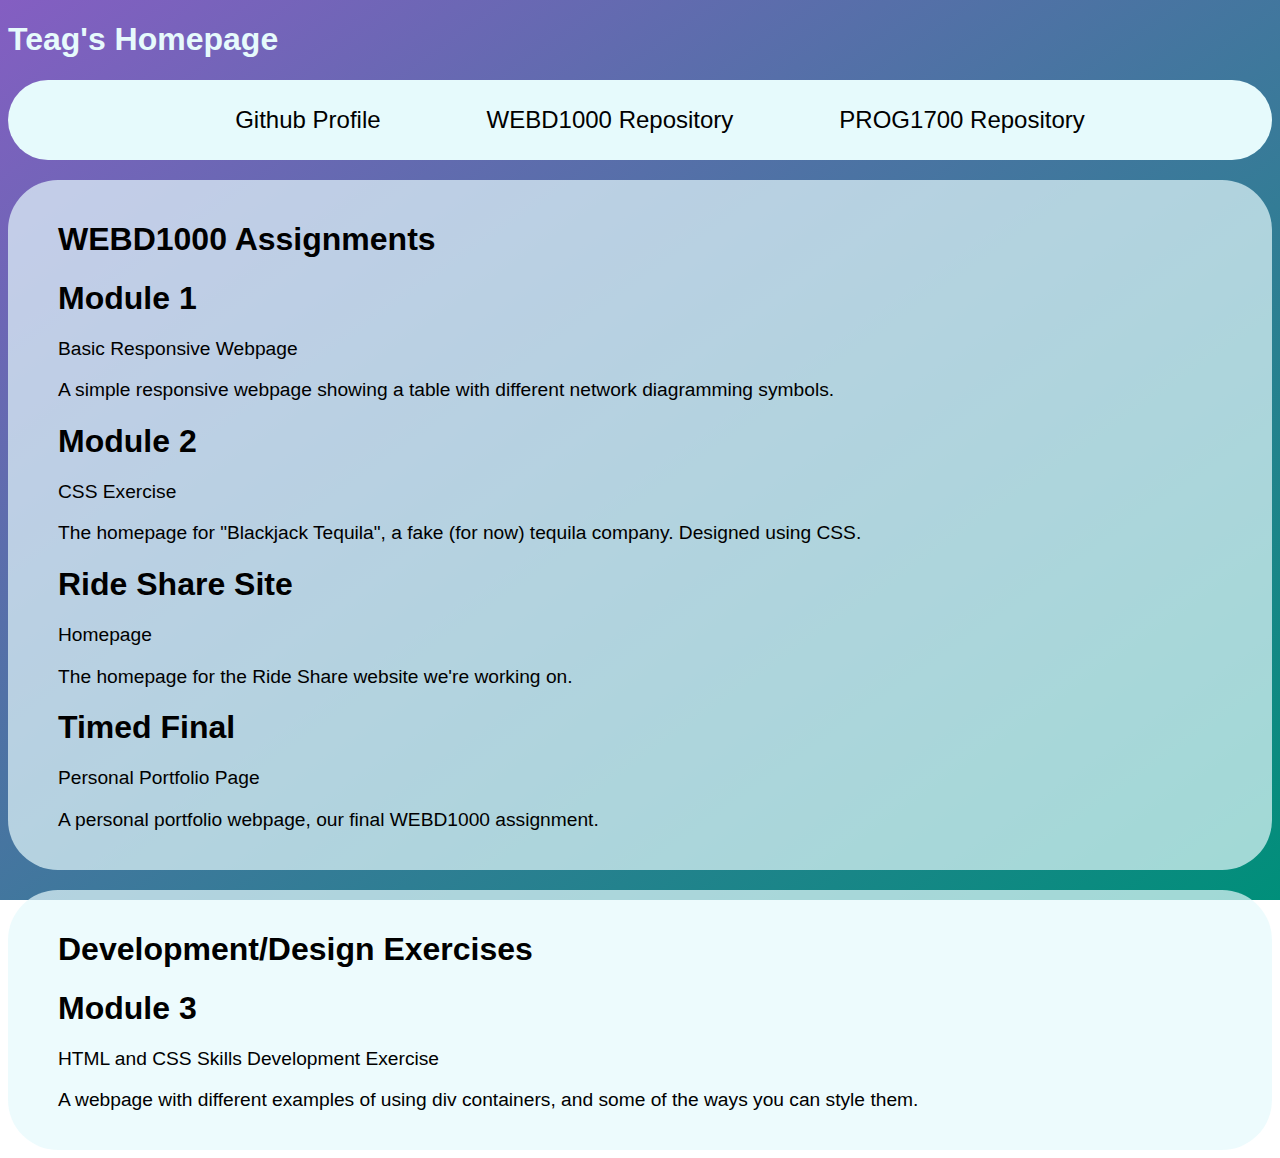
<file: index.html>
<!DOCTYPE html>
<html lang="en">
	<head>
	<meta name="viewport" content="width=device-width, initial-scale=1.0">
	<meta charset="UTF-8">
	<title>teag's github pages homepage</title>
    <link href="index.css" rel="stylesheet" type="text/css">
    <script src="https://cdn.jsdelivr.net/npm/bootstrap@5.3.0/dist/js/bootstrap.bundle.min.js"></script>
    </head>
	<body>
        <header>
        <h1>Teag's Homepage</h1>
            <nav class="navbar">
                <div id="nav-container" class="container-fluid">
                    <ul class="navbar-nav">
                        <li class="nav-item">
                            <a class="navbar-brand nav-link" href ="https://github.com/teagz17">Github Profile</a>
                        </li>
                        <li class="nav-item">
                            <a class="navbar-brand nav-link" href ="https://github.com/teagz17/WEBD1000">WEBD1000 Repository</a>
                        </li>
                        <li class="nav-item">
                            <a class="navbar-brand nav-link" href ="https://github.com/teagz17/PROG1700-Algorithms">PROG1700 Repository</a>
                        </li>
                    </ul>
                </div>
            </nav>
        </header>
        <main>
            <div id="main" class="container-fluid">
                <h1>WEBD1000 Assignments</h1>
                <section id="Module-1">
                    <h1>Module 1</h1>
                    <a class="main-link" href ="https://teagz17.github.io/WEBD1000/Module_1/w0302952_WEBD1000_First_Web_Page.html">Basic Responsive Webpage</a>
                    <p>A simple responsive webpage showing a table with different network diagramming symbols.</p>
                    </section>
                <section id="Module-2">
                    <h1>Module 2</h1>
                    <a class="main-link" href ="https://teagz17.github.io/WEBD1000/Module_2_CSS/Blackjack_CSS_exercise.html">CSS Exercise</a>
                    <p>The homepage for "Blackjack Tequila", a fake (for now) tequila company. Designed using CSS.</p>
                </section>
                <section id="RideShareSite">
                    <h1>Ride Share Site</h1>
                    <a class="main-link" href="https://teagz17.github.io/WEBD1000/RideSharingSite">Homepage</a>
                    <p>The homepage for the Ride Share website we're working on.</p>
                </section>
                <section id="Personal-Portfolio">
                    <h1>Timed Final</h1>
                    <a class="main-link" href="https://teagz17.github.io/WEBD1000/Personal_Portfolio/">Personal Portfolio Page</a>
                    <p>A personal portfolio webpage, our final WEBD1000 assignment.</p>
                </section>
            </div>
            <div id="main" class="container-fluid">
                <h1>Development/Design Exercises</h1>
                <section id="Module-3">
                    <h1>Module 3</h1>
                    <a class="main-link" href="https://teagz17.github.io/WEBD1000/Module_3_Skill_Development/">HTML and CSS Skills Development Exercise</a>
                    <p>A webpage with different examples of using div containers, and some of the ways you can style them.</p>
                </section>
            </div>
            </section>
        </main>
    </body>
</html>
</file>
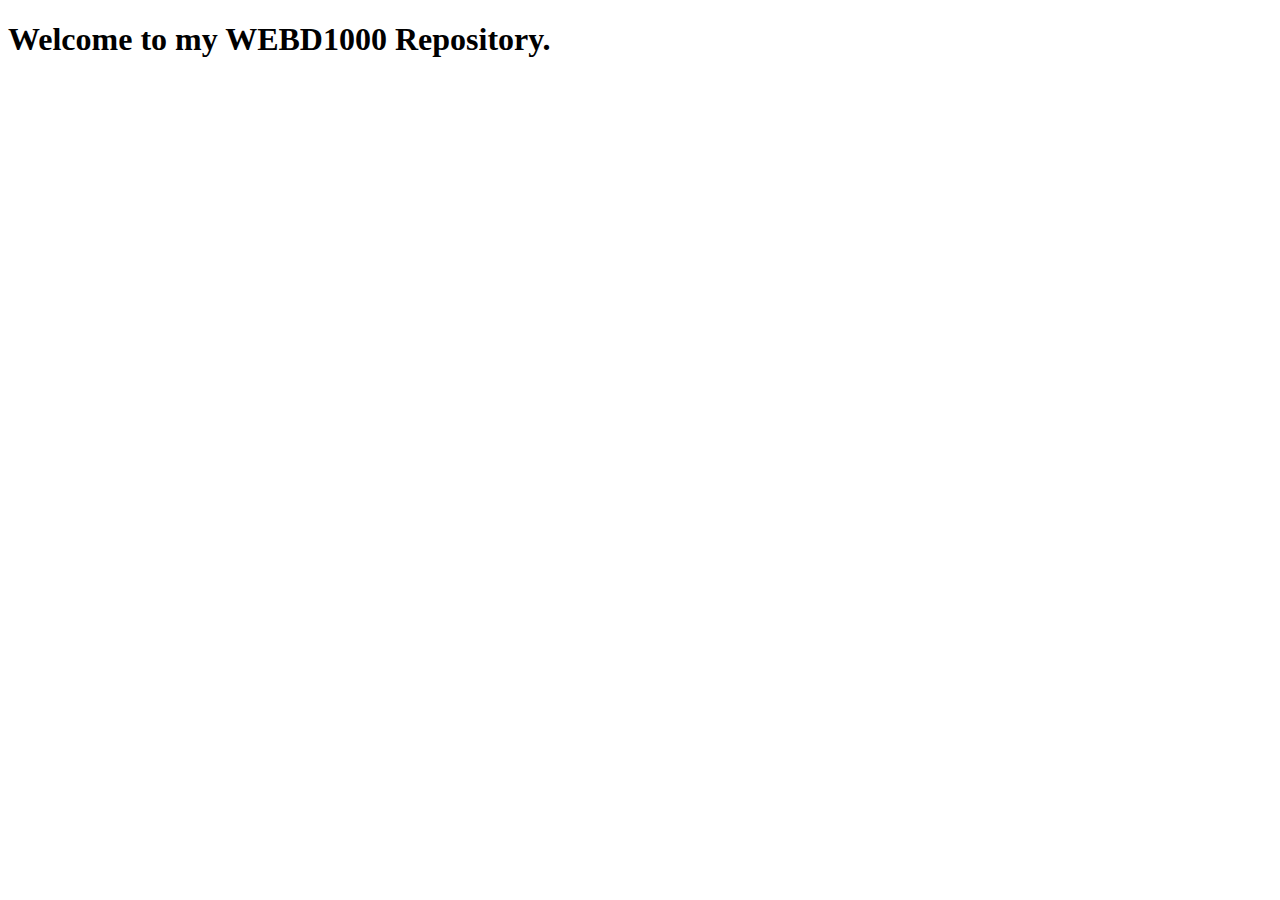
<file: Module_1/index.html>
<!DOCTYPE html>
<html lang="en">
	<head>
	<meta name="viewport" content="width=device-width, initial-scale=1.0">
	<meta charset="UTF-8">
		<title>github pages homepage</title>
	</head>
	<body>
        <h1>Welcome to my WEBD1000 Repository.</h1>
	</body>
</html>
</file>
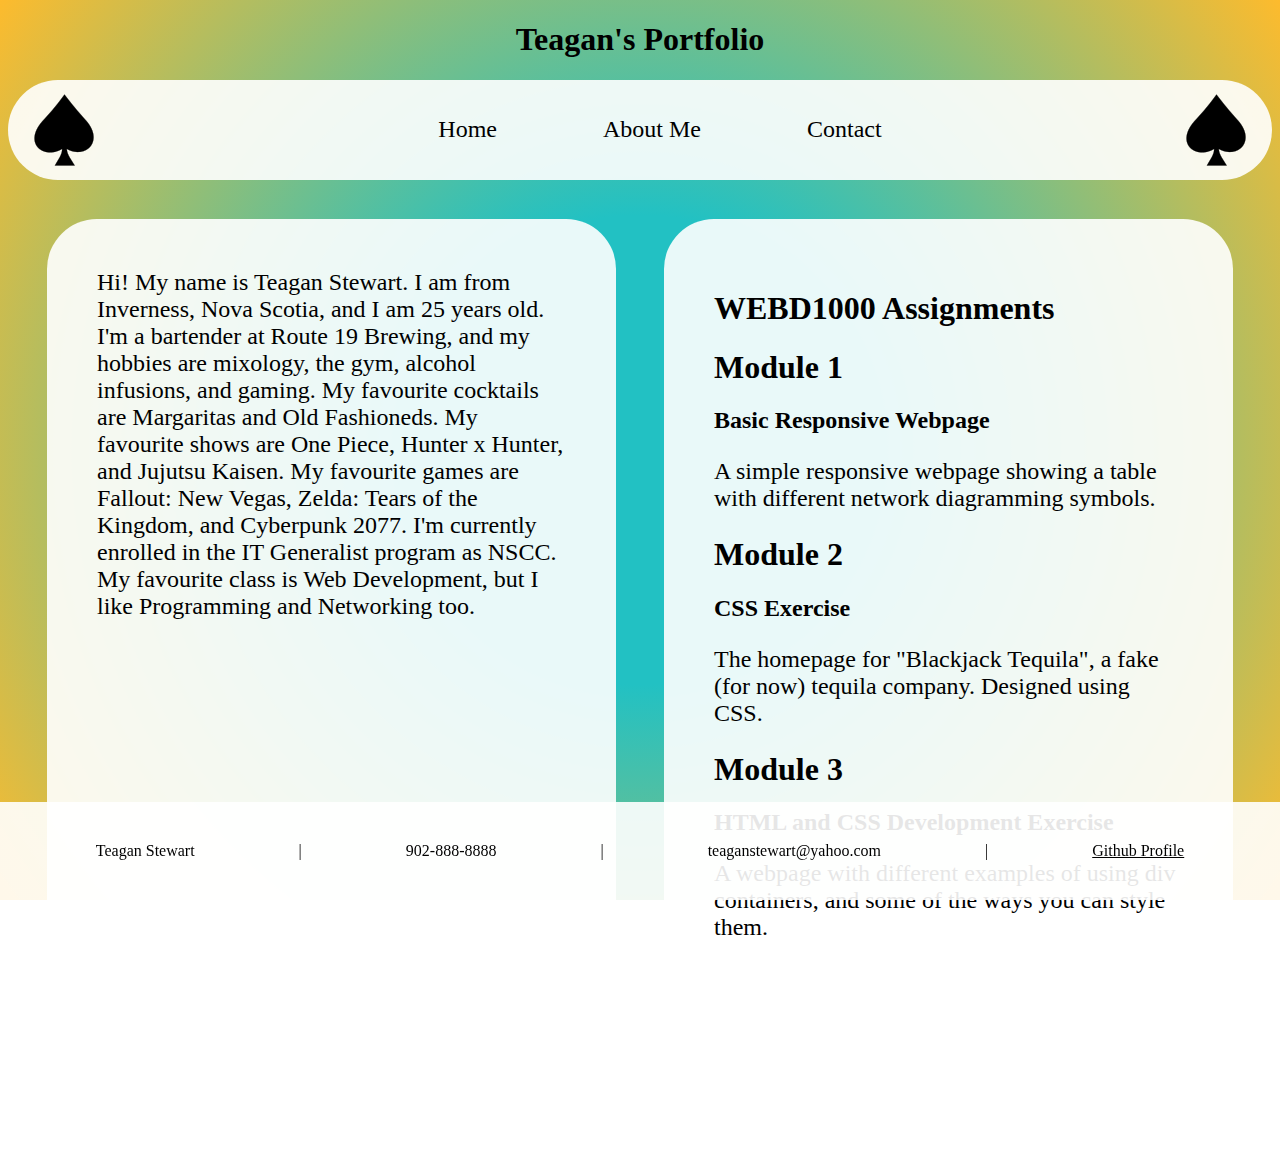
<file: Personal_Portfolio/index.html>
<!--
    Teagan Stewart
    w0302952
    WEBD1000
    Creating a Personal Portfolio Page
    Timed In-class Assignment
    12-12-2023
-->
<!DOCTYPE html>
<html lang="en">
	<head>
	<meta name="viewport" content="width=device-width, initial-scale=1.0">
	<meta charset="UTF-8">
	<title>Personal Portfolio Page assignment</title>
    <link href="style.css" rel="stylesheet" type="text/css">
	</head>
	<body>
        <header>
            <h1>Teagan's Portfolio</h1>
            <nav>
                <div class="nav-container">
                    <div class="nav-logo">
                        <img src="images/Spades.svg.png">
                    </div>
                    <div class="navbar-nav">
                        <ul>
                            <li class="nav-item">
                                <a class="nav-link" href ="https://teagz17.github.io/WEBD1000/">Home</a>
                            </li>
                            <li class="nav-item">
                                <a class="nav-link" href ="#">About Me</a>
                            </li>
                            <li class="nav-item">
                                <a class="nav-link" href ="#">Contact</a>
                            </li>
                        </ul>
                    </div>
                    <div class="nav-mobile">
                        <button class="nav-drop">Links</button>
                        <div class="nav-drop-content">
                            <li>
                                <a href="https://teagz17.github.io/WEBD1000/">Home</a>
                            </li>
                            <li>
                                <a href="#">About Me</a>
                            </li>
                            <li>
                                <a href="#">Contact</a>
                            </li>
                        </div>
                    </div>
                    <div class="nav-logo2">
                        <img src="images/Spades.svg.png">
                    </div>
                </div>
            </nav>
        </header>
        <main>
            <div class="main">
                <div class='row'>
                    <div class='column'>
                      <div class='column1'>
                        <div class="paragraph">
                            Hi! My name is Teagan Stewart. I am from Inverness, Nova Scotia, and I am 25 years old. I'm a bartender at Route 19 Brewing, and my hobbies are mixology, the gym, alcohol infusions,
                            and gaming. My favourite cocktails are Margaritas and Old Fashioneds. My favourite shows are One Piece, Hunter x Hunter, and Jujutsu Kaisen. My favourite games are Fallout: New Vegas,
                            Zelda: Tears of the Kingdom, and Cyberpunk 2077. I'm currently enrolled in the IT Generalist program as NSCC. My favourite class is Web Development, but I like Programming and Networking too.
                        </div>
                      </div>
                    </div>
                    <div class='column'>
                      <div class='column2'>
                        <div class="projects">                       
                            <h1>WEBD1000 Assignments</h1>
                            <section id="Module-1">
                                <h1>Module 1</h1>
                                <a class="main-link" href ="https://teagz17.github.io/WEBD1000/Module_1/w0302952_WEBD1000_First_Web_Page.html">Basic Responsive Webpage</a>
                                <p>A simple responsive webpage showing a table with different network diagramming symbols.</p>
                            </section>
                            <section id="Module-2">
                                <h1>Module 2</h1>
                                <a class="main-link" href ="https://teagz17.github.io/WEBD1000/Module_2_CSS/Blackjack_CSS_exercise.html">CSS Exercise</a>
                                <p>The homepage for "Blackjack Tequila", a fake (for now) tequila company. Designed using CSS.</p>
                            </section>
                            <section id="Module-3">
                                <h1>Module 3</h1>
                                <a class="main-link" href ="https://teagz17.github.io/WEBD1000/Module_3_Skill_Development/">HTML and CSS Development Exercise</a>
                                <p>A webpage with different examples of using div containers, and some of the ways you can style them.</p>
                            </section>
                        </div>
                      </div>
                    </div>
                </div>
            </div>
        </main>
        <footer>
            <div class="footer">
                <ul class="footer-list">
                    <li>Teagan Stewart</li>
                    <li>|</li>
                    <li>902-888-8888</li>
                    <li>|</li>
                    <li>teaganstewart@yahoo.com</li>
                    <li>|</li>
                    <li>
                        <a href="https://github.com/teagz17">Github Profile</a>
                    </li>
                </ul>
            </div>
        </footer>
	</body>
</html>
</file>
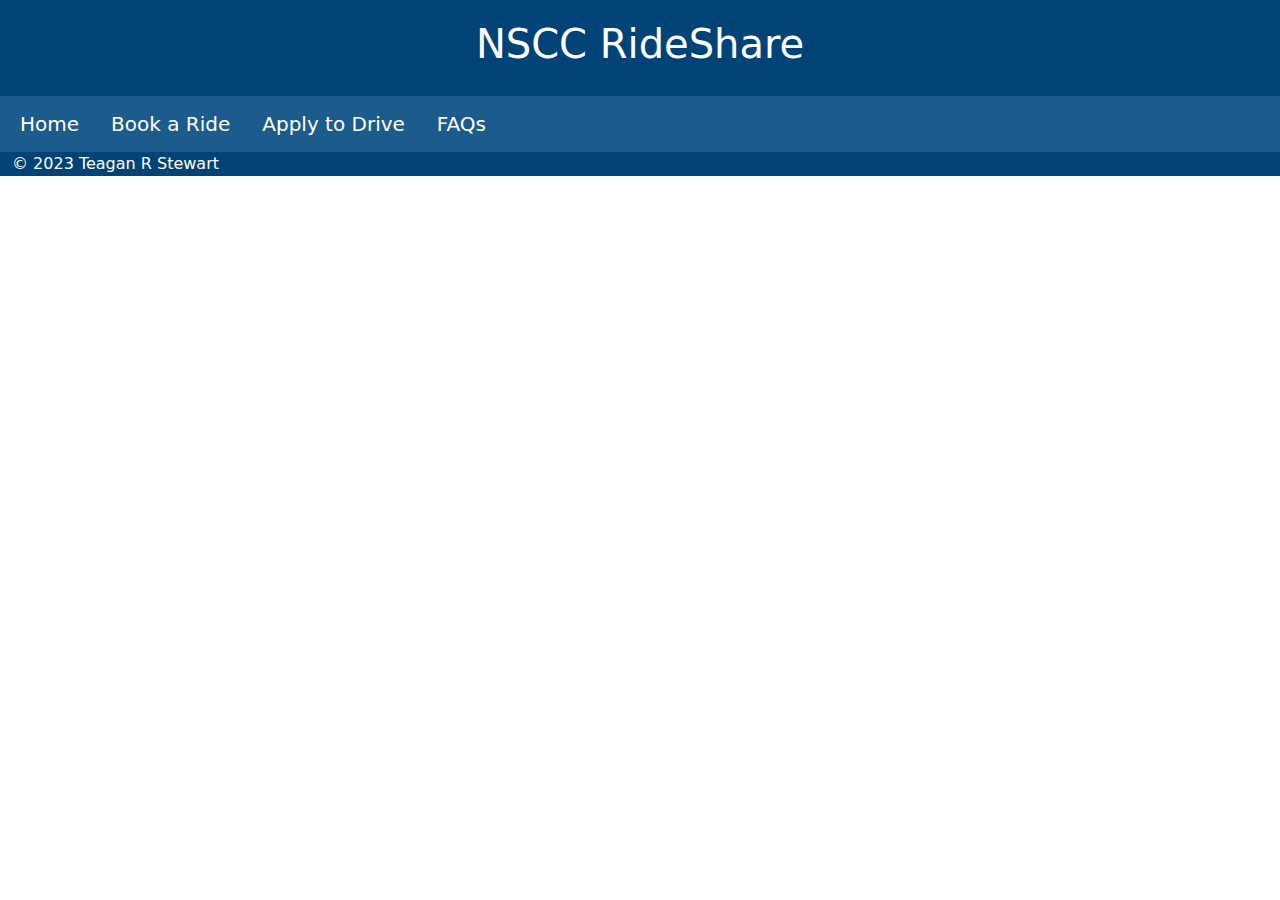
<file: RideSharingSite/index.html>
<!-- teagan_stewart
    w0302952   
    ITGen
    11-14-2023
    responsive ride-sharing webpage with bootstrap 5
    version: HTML Bootstrap 5
-->
<!DOCTYPE html>
<html lang="en">
	<head>
	<meta name="viewport" content="width=device-width, initial-scale=1.0">
	<meta charset="UTF-8">
	<title>responsive ride-sharing webpage with bootstrap 5</title>
    <link rel="stylesheet" href="styles.css">
    <link href="https://cdn.jsdelivr.net/npm/bootstrap@5.2.1/dist/css/bootstrap.min.css" rel="stylesheet">
    <script src="https://cdn.jsdelivr.net/npm/bootstrap@5.3.0/dist/js/bootstrap.bundle.min.js"></script>
	</head>

<body>
  <header>
    <h1 class="text-center">NSCC RideShare</h1>
    <nav class="navbar navbar-expand-lg navbar-dark .justify-content-center">
        <div class="container-fluid">
            <ul class="navbar-nav">
                <li class="nav-item">
                    <a class="navbar-brand nav-link" href="#">Home</a>
                </li>
                <li class="nav-item">
                    <a class="navbar-brand nav-link" href="#">Book a Ride</a>
                </li>
                <li class="nav-item">
                    <a class="navbar-brand nav-link" href="#">Apply to Drive</a>
                </li>
                <li class="nav-item">
                    <a class="navbar-brand nav-link" href="#">FAQs</a>
                </li>
            </ul>
        </div>
    </nav>
  </header>
  <main>
    <section id="hero">
        <div class="container-fluid">
            <!--hero-->
        </div>
    </section>
    <section id="drivers-riders">
        <div class="container-fluid">
        <!--drivers/riders-->
        </div>
    </section>
    <section id="testimonies">
        <div class="container-fluid">
            <!--testimonies-->
        </div>
    </section>
    <section id="FAQs">
        <div class="container-fluid">
            <!--FAQs-->
        </div>
    </section>
    <section id="Safety">
        <div class="container-fluid">
            <!--Safety-->
        </div>
    </section>
  </main>
  <footer>
    <div class="container-fluid">
        <p>© 2023 Teagan R Stewart</Your></p>
    </div>
  </footer>
</body>

</html>
</file>
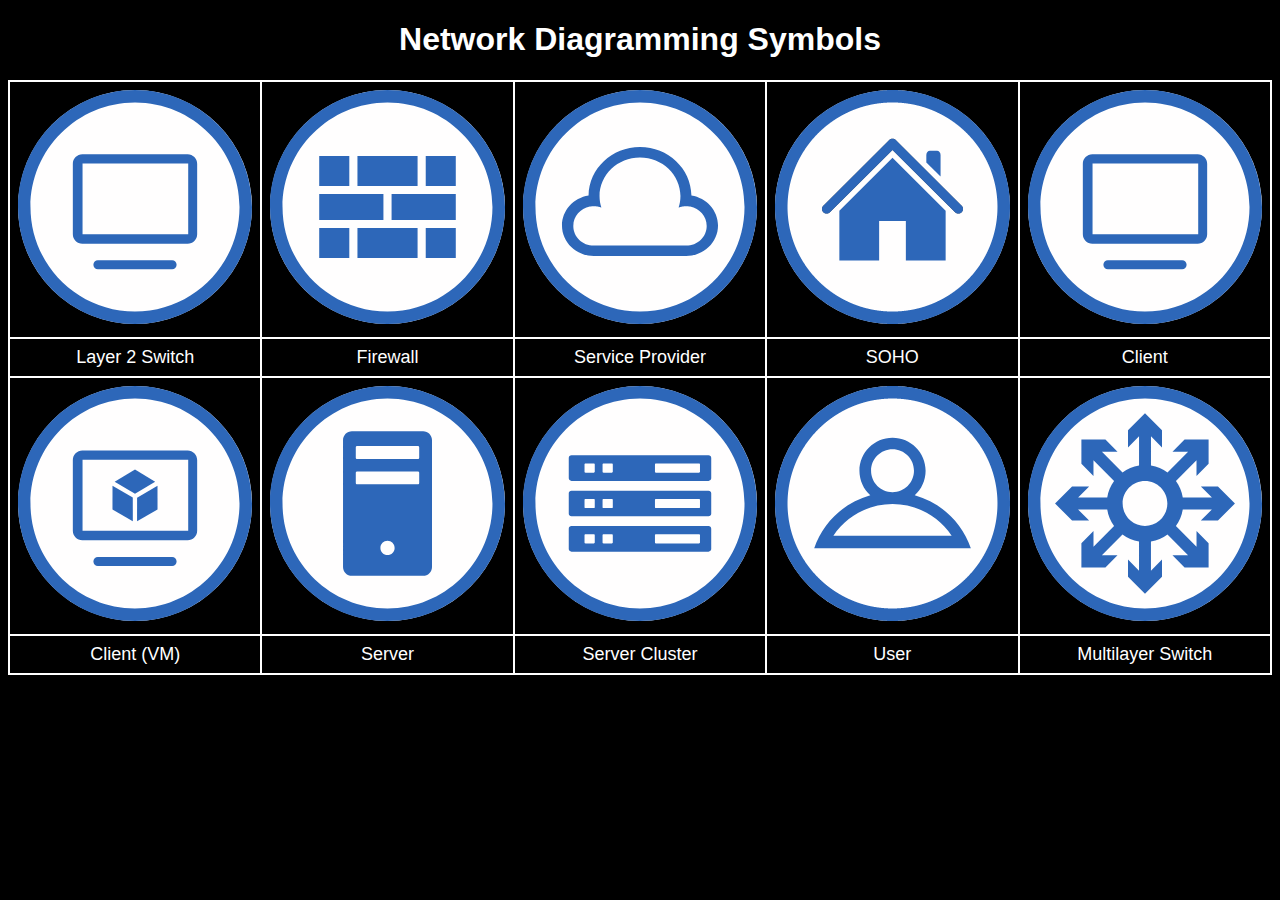
<file: Module_1/w0302952_WEBD1000_First_Web_Page.html>
<!--
Teagan Stewart
w0302952
WEBD1000
Sept 25th, 2023
Basic Responsive HTML Webpage
version 1
-->
<!DOCTYPE html> <!--Every HTML webpage requires a doctype declaration.-->
<html lang="en"> <!--Specifies the language of the element's content.-->
    <head> <!--Contains the webpage's metadata.-->
    <meta name="viewport" content="width=device-width, initial-scale=1.0"> <!--Makes the webpage responsive. Setting the viewport gives the browser instructions on how to control the page's dimensions and scaling.-->
    <meta charset="UTF-8"> <!--Specifies the character encoding for the HTML document. UTF-8 covers almost all characters and symbols. -->
    <style>
        body {
            background-color: black;
        }

        h1 {
            color: white;
            text-align: center;
            font-family: 'Franklin Gothic Medium', 'Arial Narrow', 'Arial', 'sans-serif';
        }
        table {
            text-align: center;
            border: 2px solid white;
            border-collapse: collapse;
            width: 100%;
            table-layout: fixed;
        }
        table.center {
            margin-left: auto;
            margin-right: auto;
        }
        td, tr {
            color: white;
            text-align: center;
            font-family: 'Franklin Gothic Medium', 'Arial Narrow', 'Arial', 'sans-serif';
            font-size: large;
            border: 2px solid white;
            padding: 8px;
            width: 20%;
        }
    </style> <!--Determines the overall style of the webpage, and changes the properties of elements.-->
        <title>Teag's Basic Responsive Webpage</title> <!--Title of the document.-->
    </head>
    <body>
        <h1>Network Diagramming Symbols</h1>
        <div style="overflow-x:auto;"> <!--Makes the table responsive.-->
            <table class="center"> <!--The start of the table; "class='center'" keeps the table in the center of the webpage.-->
                <tr> <!--First row.-->
                    <td> <img src="Images/affinity_symbols/c_client_blue.svg" alt="Layer 2 Switch"> </td> <!--"td" represents what is in the cell of the table; stands for "table data".-->
                    <td> <img src="Images/affinity_symbols/c_firewall_blue.svg" alt="Firewall"> </td>
                    <td> <img src="Images/affinity_symbols/c_cloud_blue.svg" alt="Service Provider"> </td>
                    <td> <img src="Images/affinity_symbols/c_house_blue.svg" alt="Small office / Home office"> </td>
                    <td> <img src="Images/affinity_symbols/c_client_blue.svg" alt="Client"> </td>
                </tr>
                <tr> <!--Second row.-->
                    <td>Layer 2 Switch</td>
                    <td>Firewall</td>
                    <td>Service Provider</td>
                    <td>SOHO</td>
                    <td>Client</td>
                </tr>
                <tr> <!--Third row.-->
                    <td> <img src="Images/affinity_symbols/c_client_vm_blue.svg" alt="Client VM">  </td>
                    <td> <img src="Images/affinity_symbols/c_server_blue.svg" alt="Server"> </td>
                    <td> <img src="Images/affinity_symbols/c_server-cluster_blue.svg" alt="Server Cluster"> </td>
                    <td> <img src="Images/affinity_symbols/c_user_blue.svg" alt="User"> </td>
                    <td> <img src="Images/affinity_symbols/c_switch_multilayer_blue.svg" alt="Multilayer Switch"> </td>
                </tr>
                <tr> <!--Fourth row.-->
                    <td>Client (VM)</td>
                    <td>Server</td>
                    <td>Server Cluster</td>
                    <td>User</td>
                    <td>Multilayer Switch</td>
                </tr>
            </table>
        </div>
    </body>
</html>

<!--
I was originally having trouble with my images scaling differently, 
but then I noticed it was happening because the width of each column was
being determined by the amount of text in the cells in the second row. The CodeGPT 
extension helped me figure it out, since I couldn't find a working solution online. 
Setting the cells to 20% width (line 41) makes all of the columns same width, and 
setting the table layout to "fixed" (line 28) makes each column adhere to the defined 
width when scaled.
-->
</file>
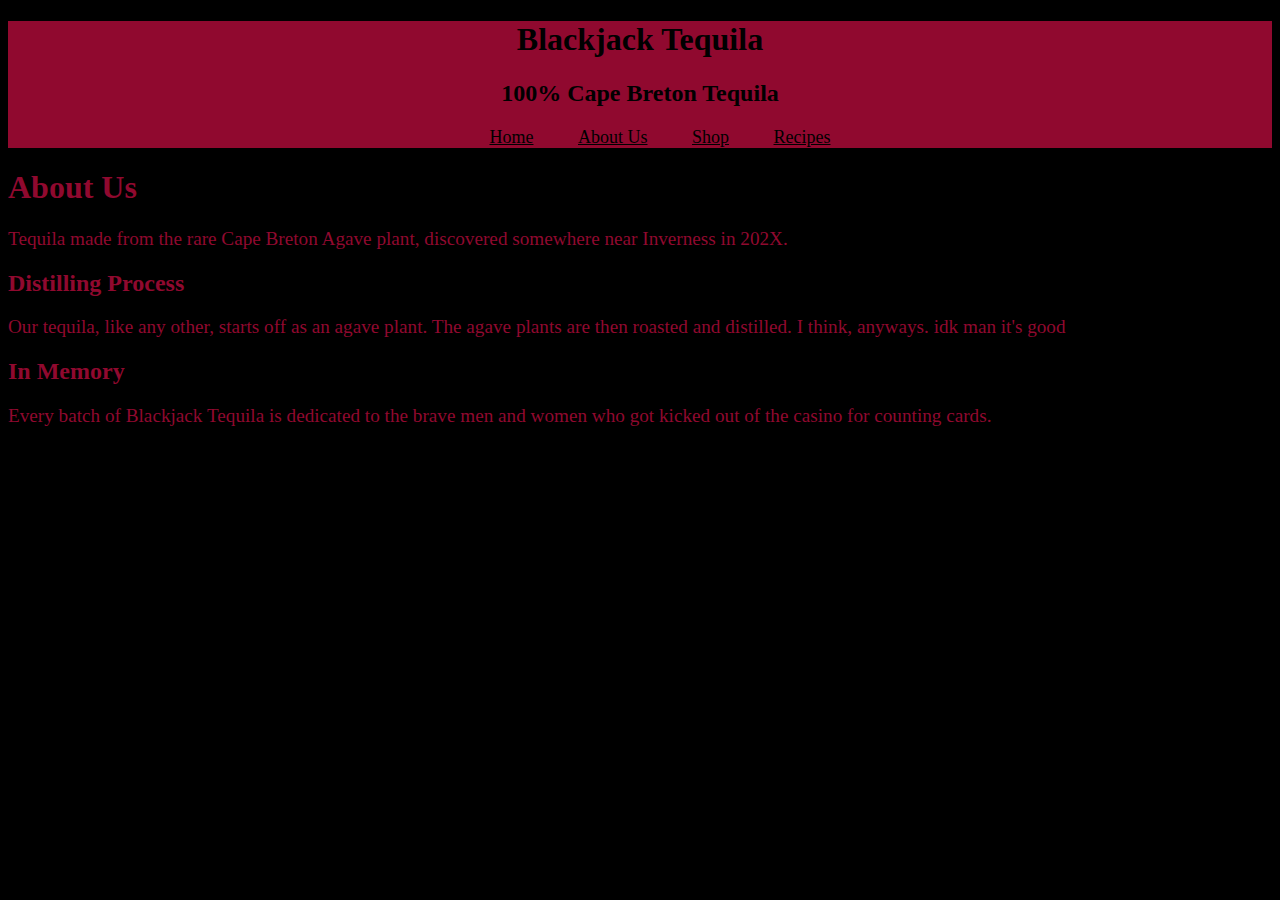
<file: Module_2_CSS/Blackjack_CSS_exercise.html>
<!DOCTYPE html>
<html lang="en">
	<head>
	<meta name="viewport" content="width=device-width, initial-scale=1.0">
	<meta charset="UTF-8">
	<title>CSS exercise: "Blackjack Tequila</title>
    <link href="blackjack_stylesheet.css" rel="stylesheet" type="text/css">
    </head>
	<body>
        <header>
        <h1>Blackjack Tequila</h1>
        <h2>100% Cape Breton Tequila</h2>
            <nav>
                <ul>
                    <li><a href ="#">Home</a></li>
                    <li><a href ="#">About Us</a></li>
                    <li><a href ="#">Shop</a></li>
                    <li><a href ="#">Recipes</a></li>
                </ul>
            </nav>
        </header>
        <main>
            <section>
                <h1>About Us</h1>
                <p>Tequila made from the rare Cape Breton Agave plant, discovered somewhere near Inverness in 202X.</p>
            </section>
            <section>
                <h2>Distilling Process</h2>
                <p>Our tequila, like any other, starts off as an agave plant. The agave plants are then roasted and distilled. I think, anyways. idk man it's good</p>
            </section>
            <section>
                <h2>In Memory</h2>
                <p> Every batch of Blackjack Tequila is dedicated to the brave men and women who got kicked out of the casino for counting cards.</p>
            </section>
        </main>
    </body>
</html>
</file>
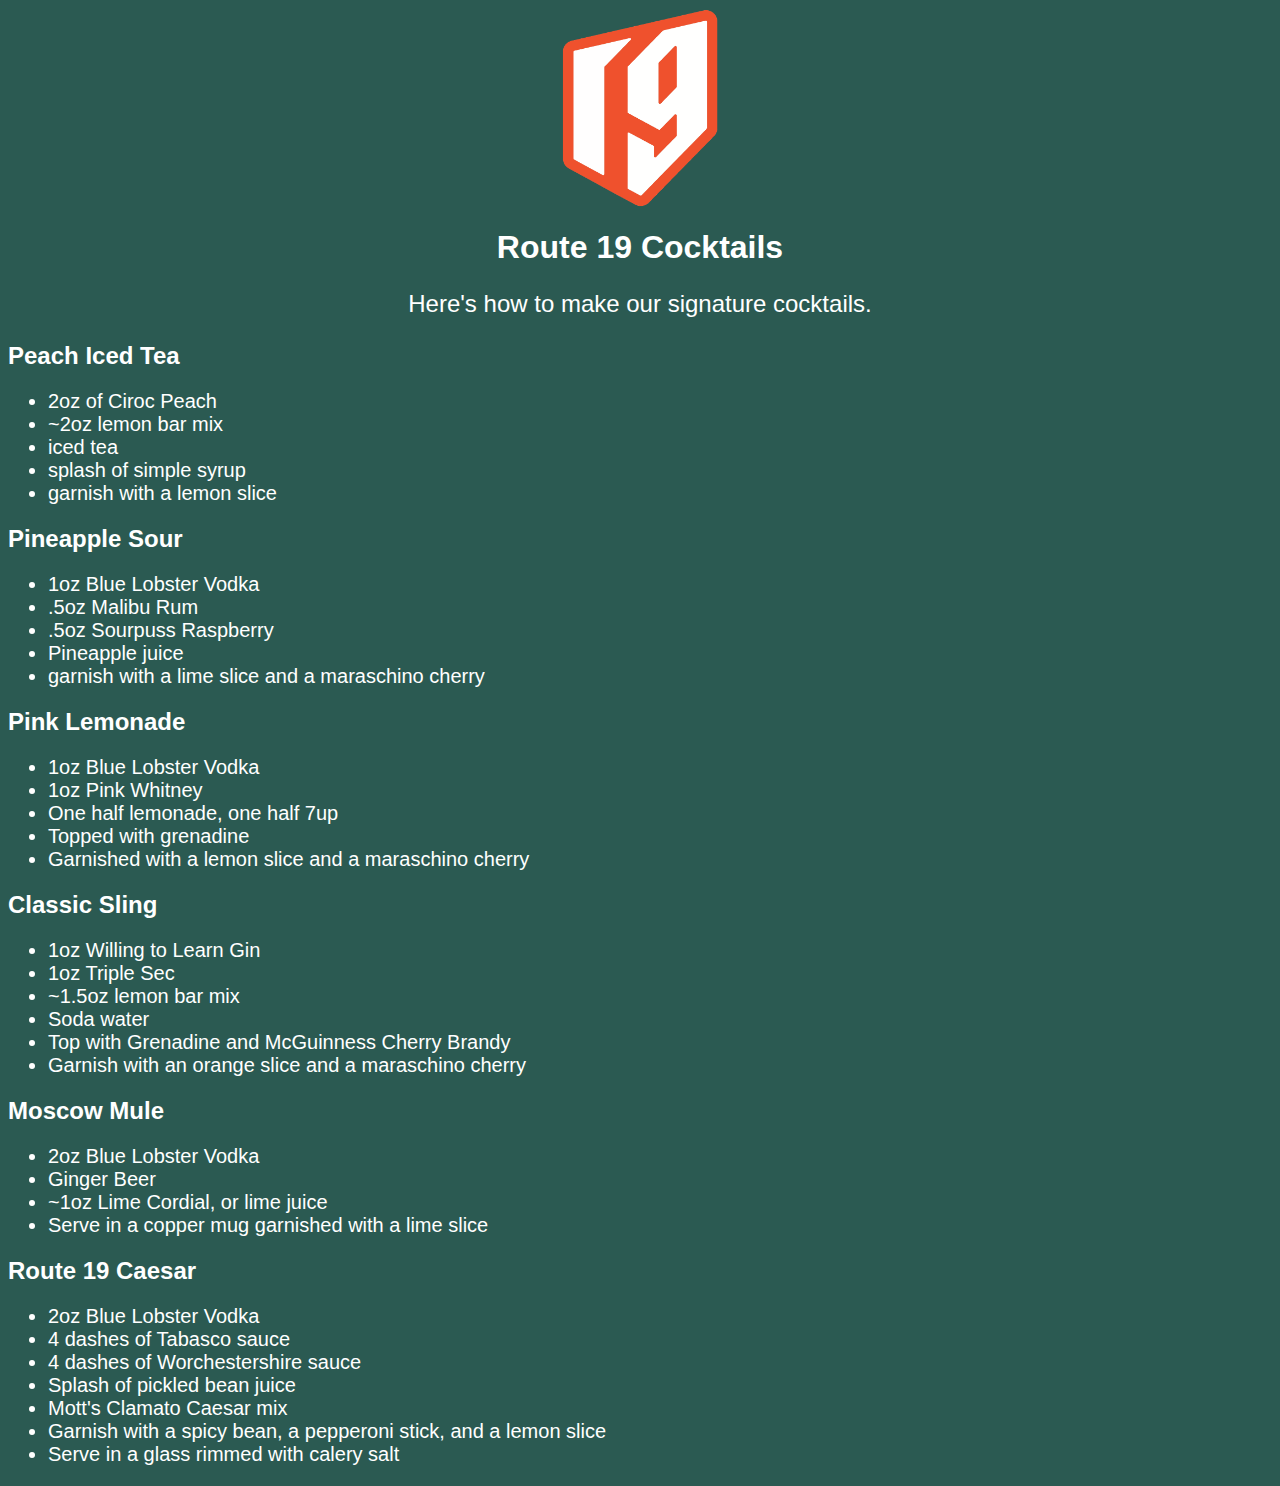
<file: Practice/Route 19 cocktails HTML test.html>
<!DOCTYPE html>
<html>
	<head>
        <meta name="viewport" content="width=device-width, initial-scale=1">
	<style>
	body {
		background-color: #2b5a52;
	}

	h1 {
		color: white;
		text-align: center;
        font-family: 'Gill Sans', 'Gill Sans MT', Calibri, 'Trebuchet MS', sans-serif
	}

    h2 {
        color: white;
        font-family: 'Gill Sans', 'Gill Sans MT', Calibri, 'Trebuchet MS', sans-serif
    }

	ul {
		color: white;
		font-family: 'Gill Sans', 'Gill Sans MT', Calibri, 'Trebuchet MS', sans-serif;
		font-size: 20px;
	}

    p {
        color: white;
        font-family: 'Gill Sans', 'Gill Sans MT', Calibri, 'Trebuchet MS', sans-serif;
        font-size: 24px;
        text-align: center;
    }

    img {
        display: block;
        margin-left: auto;
        margin-right: auto;
        max-width: 200px;
        max-height: auto;
    }
	</style>
	</head>
	<body>
        <img src="images/19_orange.png" alt="orange route 19 logo" class="center">
		<h1>Route 19 Cocktails</h1>
        <p>Here's how to make our signature cocktails.</p>
        <h2>Peach Iced Tea</h2>
		    <ul>
                <li>2oz of Ciroc Peach</li>
                <li>~2oz lemon bar mix</li>
                <li>iced tea</li>
                <li>splash of simple syrup</li>
                <li>garnish with a lemon slice</li>
            </ul>
        <h2>Pineapple Sour</h2>
            <ul>
                <li>1oz Blue Lobster Vodka</li>
                <li>.5oz Malibu Rum</li>
                <li>.5oz Sourpuss Raspberry</li>
                <li>Pineapple juice</li>
                <li>garnish with a lime slice and a maraschino cherry</li>
            </ul>
        <h2>Pink Lemonade</h2>
            <ul>
                <li>1oz Blue Lobster Vodka</li>
                <li>1oz Pink Whitney</li>
                <li>One half lemonade, one half 7up</li>
                <li>Topped with grenadine</li>
                <li>Garnished with a lemon slice and a maraschino cherry</li>
            </ul>
        <h2>Classic Sling</h2>
            <ul>
                <li>1oz Willing to Learn Gin</li>
                <li>1oz Triple Sec</li>
                <li>~1.5oz lemon bar mix</li>
                <li>Soda water</li>
                <li>Top with Grenadine and McGuinness Cherry Brandy</li>
                <li>Garnish with an orange slice and a maraschino cherry</li>
            </ul>
        <h2>Moscow Mule</h2>
            <ul>
                <li>2oz Blue Lobster Vodka</li>
                <li>Ginger Beer</li>
                <li>~1oz Lime Cordial, or lime juice</li>
                <li>Serve in a copper mug garnished with a lime slice</li>
            </ul>
        <h2>Route 19 Caesar</h2>
            <ul>
                <li>2oz Blue Lobster Vodka</li>
                <li>4 dashes of Tabasco sauce</li>
                <li>4 dashes of Worchestershire sauce</li>
                <li>Splash of pickled bean juice</li>
                <li>Mott's Clamato Caesar mix</li>
                <li>Garnish with a spicy bean, a pepperoni stick, and a lemon slice</li>
                <li>Serve in a glass rimmed with calery salt</li>
            </ul>
	</body>
</html>
</file>
<file: index.css>
@import url('https://fonts.cdnfonts.com/css/blinker');
html {
    background-image: linear-gradient(to bottom right, #845ec2, #008f7a);
    background-attachment: fixed;
}
header{
    color: #e6fafc;
    text-align: left;
}
h1, a{
    font-family: 'Blinker', sans-serif;
}
#nav-container{
    border-radius: 50px;
    background-color: #e6fafc;
    padding-top: 10px;
    padding-bottom: 10px;
}
.navbar-nav{
    list-style: none;
    text-align: center;
}
.nav-item{
    font-size:x-large;
    list-style: none;
    display: inline;
    padding: 50px;
    margin-left: auto;
    margin-right: auto;
}
.nav-link{
    color: black;
    text-decoration: none;
    font-weight: 500;
    position:relative
}
.nav-link:hover, .nav-link.active{
    color: #0F0F0F
}
.nav-link::before{
    content:"";
    position:absolute;
    bottom: 0;
    left: 50%;
    transform: translateX(-50%);
    width: 0;
    height: 2px;
    background-color: #005148;
    visibility: hidden;
    transition: 0.3s ease-in-out;
}
.nav-link:hover::before{
    width: 100%;
    visibility: visible;
}
#main{
    border-radius: 50px; 
    background: rgba(230,250,252,0.7);
    padding:20px;
    margin-top: 20px;
}
main h1, main section a, p {
    color: black;
    font-family: 'Blinker', sans-serif;
    text-decoration: none;
    margin-left: 30px;
}
.main-link{
    font-size: larger;
    font-weight: 500;
    position: relative;
}
.main-link:hover, .main-link.active{
    color: #0f0f0f;
}
.main-link::before{
    content:"";
    position:absolute;
    bottom: 0;
    left: 50%;
    transform: translateX(-50%);
    width: 0;
    height: 2px;
    background-color: black;
    visibility: hidden;
    transition: 0.3s ease-in-out;
}
.main-link:hover::before{
    width: 100%;
    visibility: visible;
}
p{
    font-size: larger;
}
</file>
<file: Personal_Portfolio/style.css>
/*
    Teagan Stewart
    w0302952
    WEBD1000
    Creating a Personal Portfolio Page
    Timed In-class Assignment
    12-12-2023
*/
@import url('https://fonts.cdnfonts.com/css/sofia-sans');
html {
    background-image: radial-gradient(circle, rgba(34,193,195,1) 30%, rgba(253,187,45,1) 100%);
    background-attachment: fixed;
}
/* header */
header h1{
    font-family: 'Sofia Sans';
    text-align: center;
}
.nav-container{
    border-radius: 50px;
    width: 100%;
    height: 100px;
    background-color: rgba(255,255,255,0.9);
    align-items: center;
    display: inline-flex;
    position: relative;
}
.navbar-nav{
    display:inline-flex;
    list-style: none;
    margin-left: auto;
    margin-right: auto;
}
.nav-logo{
    width: fit-content;
    position: absolute;
    left: 0px;
    display: flex;
    padding: 24px;
}
.nav-logo img{
    display: flex;
    width: 64px;
    height: 76px;
}
.nav-item{
    font-size:x-large;
    list-style: none;
    display: inline;
    padding: 50px;
    margin-left: auto;
    margin-right: auto;
}
.nav-item a{ 
    color: black;
    font-family: 'Sofia Sans';
    text-decoration: none;
    font-weight: 500;
    position:relative
}
.nav-logo2{
    width: fit-content;
    position: absolute;
    right: 0px;
    padding: 24px;
    display: flex;
}
.nav-logo2 img{
    display: flex;
    width: 64px;
    height: 76px;
}
/* main */
.main{
    margin: 15px;
    margin-bottom: 125px;
  }
.row {
    display: flex;
    flex-direction: row;
    flex-wrap: wrap;
    width: 100%;
} 
.column {
    display: flex;
    flex-direction: column;
    flex-basis: 100%;
    flex: 1;
}
.column1 {
    background-color: rgba(255,255,255,0.9);
    height: 100%;
    border-radius: 50px;
    margin: 24px;
}
.paragraph{
    padding: 50px;
    font-size: x-large;
    font-family: 'Sofia Sans';
}
.column2 {
    background-color: rgba(255,255,255,0.9);
    height: fit-content;
    border-radius: 50px;
    margin: 24px;
}
.projects{
    padding: 50px;
    font-family: 'Sofia Sans';
}
/* link effects */
.main-link, .projects p{
    font-size: x-large;
}
.nav-link:hover, .nav-link.active{
    color: #0F0F0F
}
.nav-link::before{
    content:"";
    position:absolute;
    bottom: 0;
    left: 50%;
    transform: translateX(-50%);
    width: 0;
    height: 2px;
    background-color: black;
    visibility: hidden;
    transition: 0.3s ease-in-out;
}
.nav-link:hover::before{
    width: 100%;
    visibility: visible;
}
.main-link{
    text-decoration: none;
    color: black;
    font-size: x-large;
    font-weight: bold;
    position: relative;
}
.main-link:hover, .main-link.active{
    color: #0f0f0f;
}
.main-link::before{
    content:"";
    position:absolute;
    bottom: 0;
    left: 50%;
    transform: translateX(-50%);
    width: 0;
    height: 2px;
    background-color: black;
    visibility: hidden;
    transition: 0.3s ease-in-out;
}
.main-link:hover::before{
    width: 100%;
    visibility: visible;
}
/* footer */
.footer{
    width: 100%;
    background-color: rgba(255,255,255,0.9);
    position: fixed;
    bottom: 0%;
    left: 0%;
    font-family: 'Sofia Sans';
    text-align: center;
}
.footer-list{
    list-style: none;
    padding: 24px;
}
.footer-list li{
    display: inline;
    padding: 50px
}
.footer a{
    color: black;
}
/* nav for small screens */
.nav-mobile{
    display: none;
    margin-left: auto;
    margin-right: auto;
}
.nav-drop{
    display: none;
    color: black;
    font-size: x-large;
    font-family: 'Sofia Sans';
    background-color: rgba(255,255,255,0);
    padding: 16px;
    margin-left: 24px;
    font-size: 24px;
    border-radius: 24px;
    border: none;
    cursor: pointer
}
.nav-drop-content{
    display: none;
    position: absolute;
    text-align: center;
    z-index: 1;
    background-color: rgba(255,255,255,0.9);
    list-style: none;
    border-radius: 24px;
    margin-left: auto;
    margin-right: auto;
}
.nav-drop-content a{
    display: block;
    justify-self: center;
    color: black;
    font-family: 'Sofia Sans';
    font-size: 24px;
    text-decoration: none;
    padding: 12px 16px;
}
button:hover, .nav-drop-content a:hover{
    background-color: rgba(255,255,255,0.9);
    border-radius: 24px;
}
.nav-mobile:hover .nav-drop-content{
    display: block;
}
/* rules for small screens */
@media screen and (max-width: 760px){
    .navbar-nav{
        display: none;
    }
    .nav-mobile{
        display: inline-block
    }
    .nav-drop{
        display: block;
    }
    .footer-list li{
        padding: 20px
    }
}
</file>
<file: RideSharingSite/styles.css>
body{
    background-color: #e3f2fd;
}
header, footer{
    background-color: #004477;
    color: white;
}
header h1{
    padding-top: 20px;
    padding-bottom: 20px;
}
nav{
    background-color: #1B5C8C;
}
</file>
<file: Module_2_CSS/blackjack_stylesheet.css>
@import url('https://fonts.cdnfonts.com/css/luminari');
@import url('https://fonts.cdnfonts.com/css/oregon-ldo');
body {
    background-color: black;
}
header {
    text-align: center;
    background-color: #90092F;
    color: black;
}
nav {
    color: black;
    font-family: oregon ldo;
    font-size: large;
}
nav ul {
    list-style: none;
}
nav ul li {
    list-style: none;
    display: inline;
    margin-left: 20px;
    margin-right: 20px;
    color: black;
}
a {
    color: black;
    font-family: oregon ldo;
    font-size: large;            
}
main {
    color: #90092F;
}
h1 {
    font-family: luminari, fantasy;
}
h2 {
    font-family: luminari, fantasy;
}
p {
    font-family: oregon ldo;
    font-size: larger;
}
</file>
